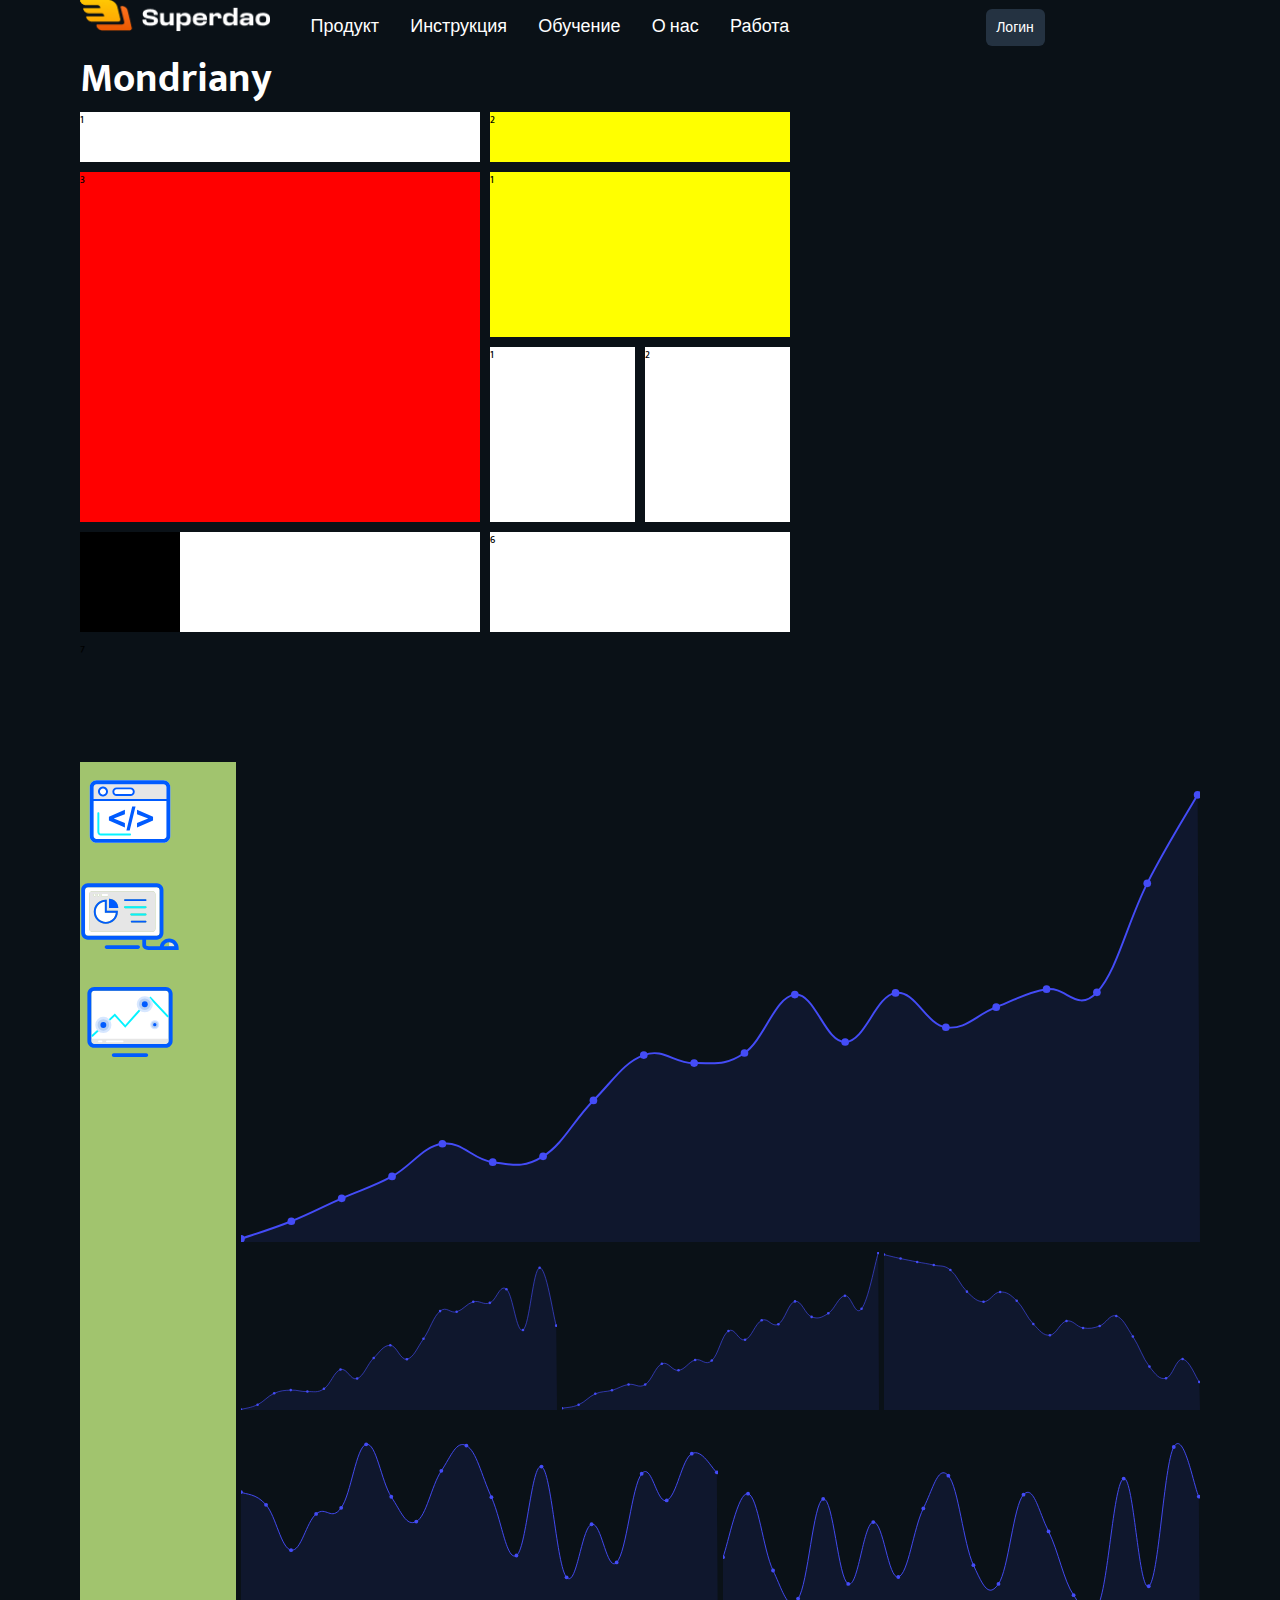
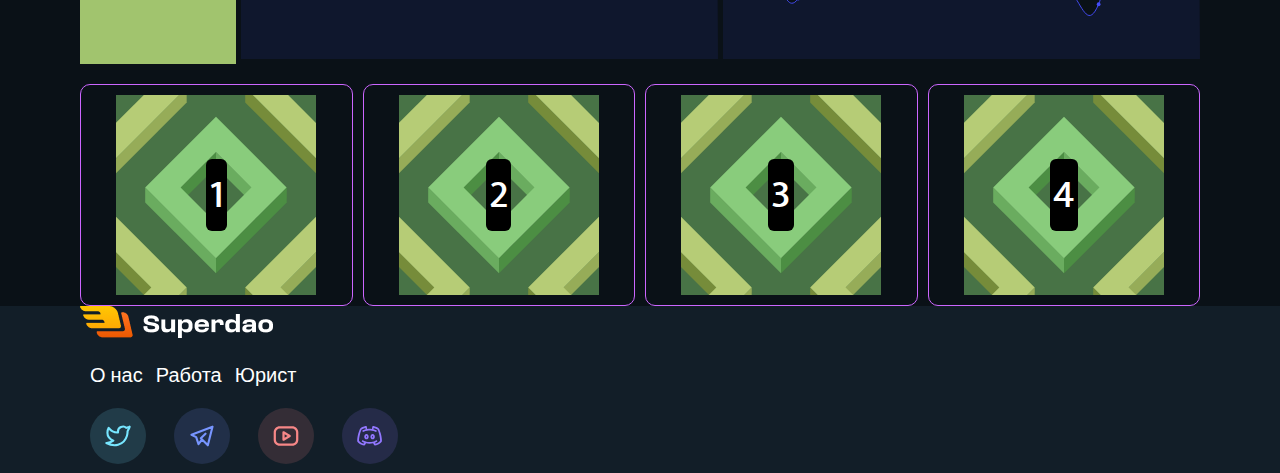
<file: grid.html>
<!DOCTYPE html>
<html lang="en">

<head>
    <meta charset="UTF-8">
    <meta name="viewport" content="width=device-width, initial-scale=1.0">
    <link rel="stylesheet" href="css/style.css">
    <link rel="stylesheet" href="css/grid.css">
    <title>grid</title>
</head>

<body class="body">
    <header class="header">
        <div class="wrapper">
            <a href="#" class="header__logo logo"><img src="Logo.png" alt="логотип" class="logo__image"></a>
            <nav class="header__navigation">
                <ul class="navigation__list">
                    <li class="navigation__item"><a href="#" class="navigation__link">Продукт</a></li>
                    <li class="navigation__item"><a href="#" class="navigation__link">Инструкция</a></li>
                    <li class="navigation__item"><a href="#" class="navigation__link">Обучение</a></li>
                    <li class="navigation__item"><a href="#" class="navigation__link">О нас</a></li>
                    <li class="navigation__item"><a href="#" class="navigation__link">Работа</a></li>
                </ul>
            </nav>
            <a href="#" class="header__login">Логин</a>
        </div>
    </header>
    <main>
        <section class="polovina">
            <div class="wrapper">
                <h2>Mondriany</h2>
                <div class="grid-container">
                    <div class="card_1">1</div>
                    <div class="card_2">2</div>
                    <div class="card_3">3</div>
                    <div class="card_4">
                        <div class="child_card_1">1</div>
                        <div class="child_card_2">
                            <div class="div_child_card_1">1</div>
                            <div class="div_child_card_2">2</div>
                        </div>
                    </div>
                    <div class="card_5">5
                        <div class="child_card_5_1"></div>
                        <div class="child_card_5_2"></div>
                    </div>
                    <div class="card_6">6</div>
                    <div class="card_7">7</div>
                </div>
            </div>
        </section>
        <section>
            <div class="wrapper">
                <div class="container">
                    <div class="container_RAM_2">
                        <a class="a_RAM" href="#"><img class="img_RAM" src="img/availability-svgrepo-com.svg"></a>
                        <a class="a_RAM" href="#"><img class="img_RAM" src="img/interface-control-svgrepo-com.svg"></a>
                        <a class="a_RAM" href="#"><img class="img_RAM" src="img/machine-vision-svgrepo-com.svg"></a>
                    </div>
                    <div class="container_1">
                        <img src="img/grid1.svg">
                    </div>
                    <div class="container_2">
                        <img src="img/grid2.svg">
                    </div>
                    <div class="container_3">
                        <img src="img/grid3.svg">
                    </div>
                    <div class="container_4">
                        <img src="img/grid4.svg">
                    </div>
                    <div class="container_5">
                        <img src="img/grid5.svg">
                    </div>
                    <div class="container_6">
                        <img src="img/grid6.svg">
                    </div>
                </div>
            </div>    
            <div class="wrapper">    
                <div class="container_RAM">
                    <div class="container_RAM_1">
                        <img class="a_img" src="img/hollowed-boxes.svg">
                        <a class="a_bottom" href="#">1</a>
                    </div>
                    <div class="container_RAM_1">
                        <img class="a_img" src="img/hollowed-boxes.svg">
                        <a class="a_bottom" href="#">2</a>
                    </div>
                    <div class="container_RAM_1">
                        <img class="a_img" src="img/hollowed-boxes.svg">
                        <a class="a_bottom" href="#">3</a>
                    </div>
                    <div class="container_RAM_1">
                        <img class="a_img" src="img/hollowed-boxes.svg">
                        <a class="a_bottom" href="#">4</a>
                    </div>
                    </div>
                </div>
            </div>
        </section>
    </main>
    <footer>
        <div class="wrapper">
            <img class="fut" src="Logo.png" alt="Картинка для 3 блока">
            <nav>
                <ul>
                    <li><a class="footer_nav_ul" href="#">О нас</a></li>
                    <li><a href="#">Работа</a></li>
                    <li><a href="#">Юрист</a></li>
                </ul>
            </nav>
            <ul>
                <a href="#"><img src="Frame 5689.svg" alt="твитер"></a>
                <a href="#"><img src="Frame 5609.svg" alt="телеграмм"></a>
                <a href="#"><img src="Frame 5609 (1).svg" alt="ютуб"></a>
                <a href="#"><img src="discord_1 1.svg" alt="дискорд"></a>
            </ul>
        </div>
    </footer>
</body>

</html>
</file>
<file: css/style.css>
/* mukta-500 - latin */
@font-face {
    font-display: swap;
    /* Check https://developer.mozilla.org/en-US/docs/Web/CSS/@font-face/font-display for other options. */
    font-family: 'Mukta';
    font-style: normal;
    font-weight: 500;
    src: url('../fonts/mukta-v14-latin-500.woff2') format('woff2');
    /* Chrome 36+, Opera 23+, Firefox 39+, Safari 12+, iOS 10+ */
}

/* mukta-600 - latin */
@font-face {
    font-display: swap;
    /* Check https://developer.mozilla.org/en-US/docs/Web/CSS/@font-face/font-display for other options. */
    font-family: 'Mukta';
    font-style: normal;
    font-weight: 600;
    src: url('../fonts/mukta-v14-latin-600.woff2') format('woff2');
    /* Chrome 36+, Opera 23+, Firefox 39+, Safari 12+, iOS 10+ */
}

/* mukta-700 - latin */
@font-face {
    font-display: swap;
    /* Check https://developer.mozilla.org/en-US/docs/Web/CSS/@font-face/font-display for other options. */
    font-family: 'Mukta';
    font-style: normal;
    font-weight: 700;
    src: url('../fonts/mukta-v14-latin-700.woff2') format('woff2');
    /* Chrome 36+, Opera 23+, Firefox 39+, Safari 12+, iOS 10+ */
}


:root {
    --primary-color: pink;
    --second-color: green;
    --holl-collor: black;
    --k-color: white;
    --9--color: blue;
    --1--color: purple light;
    --2--color: purple;
    --3--color: yellow light;
    --4--color: yellow;
    --5--color: orange;
    --6--color: grey;
    --7--color: pink;
    --8--color: rgb(227, 112, 227);
    --10--color: rgb(48, 45, 45);
    --11--color: rgb(105, 105, 252);


}

* {
    padding: 0;
    margin: 0;
    box-sizing: border-box;
    list-style: none;
}

html {
    font-size: 62.5%;
    font-family: "Mukta", sans-serif;
}

h1 {
    color: var(--holl-collor)
}

.body {
    background-color: #0A1117;
}


.header .wrapper {
    display: flex;
    flex-direction: row;
    align-items: baseline;
    gap: 30px;
}

.header__navigation {
    width: 500px;
    height: 24px;
}

.navigation__list {
    display: flex;
    flex-direction: row;
    flex-wrap: nowrap;
    justify-content: space-around;
    gap: 10px;
    align-items: flex-start;
}

.navigation__link {
    font-size: 1.8rem;
}

.navigation__link:visited {
    color: white;
}

.navigation__link:focus {
    color: #dcbef4;
}

.navigation__link:hover {
    color: yellow;
}

.navigation__link:active {
    color: #dcbef4;
}

.wrapper {
    width: 100%;
    max-width: 1140px;
    margin: 0 auto;
    padding: 0 1rem;
}

.logo__image {
    width: 190px;
}

.header__login {
    width: 59px;
    text-align: center;
    margin: 0 auto;
    padding: 7px 5px;
    border: 2px;
    border-radius: 6px;
    font-size: 1.4rem;
    background-position: center;
    background-color: #243241;
}


.header__login:hover {
    background: white;
    color: black;
    box-shadow: 0 0 10px 5px rgba(44, 42, 42, 0.5);
}

.sr-only {
    position: absolute;
    width: 1px;
    height: 1px;
    padding: 0;
    margin: -1px;
    overflow: hidden;
    clip: rect(0, 0, 0, 0);
    white-space: nowrap;
    border-width: 0;
}

.header__btn {
    display: none;
}

h2 {
    color: var(--k-color);
    font-size: 4rem;
}

.h2_1 {
    margin: 20px auto;
    text-align: center;
    font-size: 5rem;
}

.karusel {
    overflow: overlay;
}

a {
    color: var(--k-color);
    text-decoration: none;
}

.a_Tekst_desrypt {
    display: block;
    position: relative;
    width: 320px;
    padding: 20px 20px;
    border: 2px;
    border-radius: 20px;
    height: 100%;
    background-color: #2A3744;
    color: white;
}

.a_Tekst_desrypt:hover {
    transform: scale(110%);
    box-shadow: 0 0 10px 5px rgba(0, 0, 0, 0.5);
}

.read {
    color: black;
    font-size: 2.1rem;
    text-align: left;
}

.Tekst_decrypt_img {
    margin-left: 0.4rem;
}

.Tekst_decrypt:nth-child(1) .a_Tekst_desrypt {
    background-color: rgb(119, 119, 240);
}

.Tekst_decrypt:nth-child(2) .a_Tekst_desrypt {
    background-color: rgb(184, 119, 240);
}

.Tekst_decrypt:last-child .a_Tekst_desrypt {
    background-color: rgb(213, 213, 90);
}

.tekst_podcast .bol {
    color: white;
}

.tekst_podcast .mal {
    color: white;
}

.tekst_podcast .read {
    color: white;
}

.bol {
    font-size: 2.4rem;
    color: black;
    font-weight: bold;
}

.mal {
    font-size: 2rem;
    color: black;
}

.kartinki_div2 {
    position: relative;
}

.kartinki div {
    position: relative;
}

p {
    color: var(--k-color)
}


.div_a1 {
    display: block;
    width: 100%;
    max-width: 214px;
    max-height: 70px;
    margin: 40px auto;
    padding: 10px 2px;
    border: 2px;
    border-radius: 6px;
    background-position: center;
    background-color: #FFCF01;
    color: black;
    font-size: 2rem;
    text-align: center;
}

.skip-link {
    display: block;
    position: absolute;
    top: 0;
    left: 50%;
    padding: 10px 15px;
    color: #18191c;
    background: #e04ff3;
    transform: translateY(-100%);
}

.skip-link:focus {
    transform: translateY(20%);
}

.div_a1:hover {
    background: white;
    box-shadow: 0 0 10px 5px rgba(44, 42, 42, 0.5);
}

.karusel ul {
    overflow: scroll;
}

.strelki {
    display: block;
    width: 100%;
    margin: 0 auto;
    max-width: 1400px;
    background-position: center;
}

.a_span_str {
    display: none;
}

.h2_2 {
    font-family: 'Onest', sans-serif;
    margin: 30px auto;
    width: 100%;
    text-align: center;
}

.image {
    display: block;
    width: 100%;
    max-width: 700px;
    margin: 0 auto;
    padding: 0 1rem;
    font-size: 2rem;
}

.min_image {
    display: none;
}

.a1 {
    color: #FFB4D3;
}

.b1 {
    color: #FFC24C;
}

.c1 {
    color: #D387F7;
}

.d1 {
    color: #77E6FF;
}

.f1 {
    color: #23C9DE;
}

.g1 {
    color: rgb(255, 156, 123);
}

.h1 {
    display: flex;
    gap: 5px;
}



:is(.a1, .b1, .c1, .d1, .f1, .g1, .h1):hover {
    background: rgb(41, 40, 40);
    opacity: 1;
    box-shadow: 0 0 10px 5px rgba(0, 0, 0, 0.5);
}

.stars_ready {
    display: block;
    margin-left: 15rem;
}

.div_readyfor {
    display: flex;
    justify-content: center;
    flex-wrap: wrap;
    align-items: center;
    width: 100%;
    margin: 50px auto;
}

.div_readyfor_ul {
    display: flex;
    flex-direction: row;
    flex-wrap: wrap;
    justify-content: center;
    align-items: center;
    gap: 20px;
    max-width: 900px;
    font-size: 1.6rem;
}

.div_readyfor li a {
    background-color: #182632;
    padding: 8px 26px;
    border: 2px;
    border-radius: 9px;
    font-size: 2rem;
}


.grid_image {
    display: flex;
    flex-direction: column;
    position: relative;
    align-items: safe center;
}


.div_button_1000 {
    position: absolute;
    bottom: -19px;
    border: 3px;
    border-radius: 15px;
    background-color: #FFA800;
    color: black;
    font-size: 1.7rem;
    padding: 6px;
}

.div_button_1000:hover {
    background-color: white;
    transform: scale(110%);
    box-shadow: 0 0 0 2px #2A3744;
    ;
}


.wrapper h1 {
    display: flex;
    justify-content: baseline;
}

.image1 {
    display: block;
    width: 100%;
    max-width: 1200px;
    margin: 80px auto;
    padding: 30px 160px;
    font-size: 1.4rem;
}

.Tekst_h2 {
    margin: 20px auto;
    color: var(--k-color);
    text-align: center;
    font-size: 3rem;
}

.h2_tekst {
    width: 100%;
    max-width: 1400px;
    margin: 40px auto;
    padding: 0 1rem;
    text-align: center;
}

.stars_designed {
    display: block;
    margin-left: auto;
    margin-top: 3rem;
    margin-right: 13rem;
}

.tekst_1 {
    width: 100%;
    max-width: 1400px;
    padding: 0 1rem;
    text-decoration: none;
    text-align: center;
    line-height: 2;
    margin: 20px auto;
    text-align: center;
    font-size: 3.7rem
}

.tekst_1 a {
    color: #aaaaaa;
}

.tekst_1 a:focus {
    color: #dcbef4;
}

.tekst_1 a:hover {
    color: #23C9DE;
    box-shadow: 0 0 10px 5px rgba(0, 0, 0, 0.5);
}

.tekst_1 a:active {
    color: #dcbef4;
}


.div_knopki button {
    padding: 2px 30px;
    font-size: 1.8rem;
    background-color: var(--10--color);
    width: 100%;
    max-width: 400px;
    margin: 10px auto;
    margin-right: 6px;
    border: 2px;
    border-radius: 6px;
}

.h2_vse_instrumen {
    margin: 20px auto;
    width: 100%;
    text-align: center;
}

.image_video {
    display: block;
    width: 100%;
    max-width: 700px;
    margin: 0 auto;
    padding: 0 1rem;
    font-size: 2rem;
}

span {
    margin: 20px auto;
    width: 100%;
    text-align: center;
    font-size: 2.8rem;
    color: var(--6--color);
}

.tekst_2 {
    width: 100%;
    display: flex;
    flex-direction: row;
    flex-wrap: wrap;
    justify-content: space-evenly;
    align-items: center;
    padding: 20px;
    font-size: 2.5rem;
    font-weight: bold;
    gap: 5px;
}

.tekst_2 a {
    color: #aaaaaa;
}

.tekst_2 a:focus {
    color: #dcbef4;
}

.tekst_2 a:hover {
    color: yellow;
    transform: scale(1.1);
}

.tekst_2 a:active {
    color: #dcbef4;
}


.smotret_video {
    display: flex;
    align-items: center;
    background-color: rgb(90, 90, 53);
    width: 100%;
    max-width: 190px;
    margin: 40px auto;
    padding: 0 12px;
    border: 2px;
    border-radius: 6px;
    background-position: center;
}

.smotret_video:hover {
    transform: scale(110%);
    box-shadow: 0 0 0 2px #2A3744;
}

.smotret_video span {
    color: #FFCF01;
    font-size: 1.6rem;
    font-weight: bold;
}

.stars_work {
    display: block;
    margin-left: auto;
    margin-right: 23rem;
}

.rabotay_c {
    width: 100%;
    max-width: 1400px;
    margin: 40px auto;
    padding: 0 1rem;
    text-align: center;
}

.c_img img {
    width: 100%;
    max-width: 120px;
    font-size: 1rem;
}

.c_img {
    display: flex;
    flex-direction: row;
    flex-wrap: wrap;
    justify-content: space-evenly;
    align-items: center;
    font-size: 1.2rem;
}

.c_img a:visited {
    color: white;
}

.c_img a:focus {
    color: #dcbef4;
}

.c_img a:hover {
    color: #23C9DE;
}

.c_img a:active {
    color: #dcbef4;
}

.help {
    width: 100%;
    max-width: 1400px;
    margin: 40px auto;
    padding: 0 1rem;
    text-align: center;
}

.image_2 {
    display: block;
    width: 100%;
    max-width: 700px;
    margin: 40px auto;
    padding: 0 1rem;
}

.help_tekst {
    display: flex;
    flex-wrap: wrap;
    justify-content: center;
    gap: 3px;
    text-align: center;
    align-items: center;
    width: 100%;
    max-width: 700px;
    margin: 40px auto;
    padding: 0 1rem;
    font-size: 3.1rem;
}


.help_tekst a:visited {
    color: white;
}

.help_tekst a:focus {
    color: #dcbef4;
}

.help_tekst a:hover {
    color: #23C9DE;
    transition: transform 4s 1s;
}

.help_tekst a:active {
    color: #dcbef4;
}

.help_img {
    display: flex;
    justify-content: space-evenly;
    flex-direction: row;
    flex-wrap: wrap;
    gap: 11px;
}

.help_img img {
    border: 2px;
    border-radius: 12px;
}

.button_subscribe {
    border: 2px;
    border-radius: 6px;
    background-color: rgb(59, 59, 63);
    width: 400px;
}

.button_button {
    width: 160px;
    background-color: rgb(239, 177, 252);
    border: 2px;
    border-radius: 6px;
    transition: background-color 0.6s, transform 0.5s;
}

.button_button:hover {
    background-color: white;
    transform: scale(110%);
}


.h2_every {
    width: 100%;
    max-width: 1400px;
    margin: 40px auto;
    padding: 0 1rem;
    text-align: center;
    font-size: 4rem;
}

.tekst_3 {
    width: 100%;
    margin: 40px auto;
    padding: 0 1rem;
    text-align: center;
    font-size: 2.5rem;
    color: rgb(173, 164, 164);
    background-image: url("img/для рег.svg");
}

.regestr {
    width: 100%;
    max-width: 700px;
    margin: 40px auto;
    padding: 10px 2px;
    border: 3px;
    border-radius: 13px;
    background-position: center;
    background-image: url("img/lights.png");
    background-size: 100%;
    background-color: rgb(34, 39, 49);
}

.form {
    font-size: 2rem;
    padding: 10px;
    border: 2px;
    border-radius: 7px;
    border-radius: 7px;
    background: #2A3744;
}

label {
    display: flex;
    flex-wrap: wrap;
    gap: 15px;
    flex-direction: row;
    justify-content: center;
}

label span {
    display: none;
}

.button_button {
    font-size: 2rem;
    padding: 10px;
    border: 2px;
    border-radius: 7px;
}

.pri_help {
    margin: 40px auto;
    text-align: center;
    font-size: 4rem;
}

.img-and-txt {
    display: flex;
    flex-direction: column;
    text-align: center;
    gap: 5px;
    font-size: 1.9rem;
}

.h2_Press {
    margin: 1rem auto;
    padding: 0 1rem;
    font-size: 4.5rem;
}

.stars_press {
    margin-left: 13rem;
}

.kartinki {
    position: relative;
    margin: 4rem 0;
}

.kartinki-div {
    display: flex;
    flex-direction: row;
    flex-wrap: wrap;
    justify-content: center;
    gap: 40px;

}

.kartinki_img {
    position: absolute;
}

.kartinki_a_medua {
    position: absolute;
    top: 90px;
    right: 20px;
    display: block;
}

.T_bol {
    font-weight: 700;
    font-size: 1.2rem;
}

.T_mal {
    font-size: 1rem;
    padding: 20px 0px;
}

.img_srtelki {
    padding: 80px 0px;
}

.kartinki_a_medua:hover {
    transform: scale(110%);
}

.kartinki_span {
    padding: 1rem;
}

.stars_backed_by {
    display: block;
    margin-left: auto;
    margin-right: 21rem;
}

marquee li {
    display: inline-block;
}

.footer__logo {
    margin: 1rem 0;
}

.footer_stars {
    display: block;
    margin: 5rem auto;
}

footer nav ul {
    display: flex;
    align-items: center;
    color: rgb(75, 73, 73);
    width: 100%;
    gap: 13px;
    max-width: 700px;
    padding: 1.5rem 1rem;
    font-size: 2rem;
}

footer ul {
    display: flex;
    flex-wrap: wrap;
    align-content: flex-start;
    gap: 28px;
    color: rgb(75, 73, 73);
    padding: 0 1rem;
    font-size: 1.6rem;
}

.footer_a {
    cursor: pointer;
}

.footer_a a:visited {
    color: white;
}

.footer_a a:focus {
    color: #dcbef4;
}

.footer_a a:hover {
    color: yellow;
}

.footer_sety a:hover {
    height: fit-content;
    width: fit-content;
    display: block;
}

.footer_sety a:hover img {
    box-shadow: 0 0 0 1px rgb(137, 137, 243);
    border-radius: 100%;
}

.footer_sety {
    padding: 1rem 0;
}

.footer {
    display: flex;
    justify-content: space-around;
    flex-direction: row;
    align-items: baseline;
    flex-wrap: wrap;
}

footer {
    background-color: #121E28;
}

@media (max-width: 1200px) {
    .navigation__link {
        font-size: 1.4rem;
    }

    .h2_1 {
        font-size: 4rem;
    }

    h2 {
        font-size: 3.5rem;
    }

    .Tekst_h2 {
        font-size: 2.5rem;
    }

    .div_readyfor li {
        font-size: 1.5rem;
    }

    .tekst_1 {
        font-size: 3.2rem;
    }

    .div_button_1000 {
        font-size: 2.1rem;
    }

    .img-and-txt {
        font-size: 1.4rem;
    }

    .pri_help {
        font-size: 3.5rem
    }

    .mal {
        font-size: 1.7rem
    }

    .bol {
        font-size: 2.1rem;
    }

    .read {
        font-size: 1.7rem;
    }
}

@media (max-width: 760px) {
    .header__btn {
        display: flex;
        background-color: transparent;
        border: none;
        border-style: none;
        align-self: center;
    }

    .header__login {
        display: none;
    }

    .header__navigation {
        display: none;
    }

    .header .wrapper {
        justify-content: space-between;
    }

    .min_image {
        display: flex;
        background-color: transparent;
        border: none;
        border-style: none;
        align-self: center;
    }

    .footer_stars {
        display: none;
    }

    .stars_ready {
        display: block;
        margin-left: 0;
    }

    .image {
        display: none;
    }

    .kartinki_a_medua {
        text-align: center;
        position: relative;
        right: 0;
        top: 1rem;
    }

    .stars_designed {
        display: block;
        margin-left: auto;
        margin-top: 3rem;
        margin-right: 0;
    }

    .h2_Press {
        text-align: center;
    }

    .form_medua {
        display: grid;
        grid-template-columns: auto;
        grid-template-rows: 1fr 1fr;
        align-items: center;
    }

    .button_button {
        width: 270px;
    }

    .stars_backed_by {
        display: block;
        margin-left: auto;
        margin-right: 0;
    }

    .navigation__link {
        font-size: 1.1rem;
    }

    .stars_press {
        display: block;
        margin-left: auto;
    }

    .stars_work {
        display: block;
        margin-left: auto;
        margin-right: 0;
    }


    .h2_1 {
        font-size: 3.7rem;
    }

    h2 {
        font-size: 3.2rem;
    }

    .Tekst_h2 {
        font-size: 2.2rem;
    }

    .div_readyfor li {
        font-size: 1.2rem;
    }

    .tekst_1 {
        font-size: 2.9rem;
    }

    .div_button_1000 {
        font-size: 1.4rem;
    }

    .img-and-txt {
        font-size: 1.1rem;
    }

    .pri_help {
        font-size: 3.2rem
    }

    .mal {
        font-size: 1.4rem
    }

    .bol {
        font-size: 1.8rem;
    }

    .read {
        font-size: 1.2rem;
    }
}
</file>
<file: css/grid.css>
* {
    padding: 0;
    margin: 0;
    box-sizing: border-box;
    list-style: none;
}

:root {
    --coral: hsl(300, 100%, 93%);
    --coral--b: hsl(280, 100%, 70%);
   }

html {
    font-size: 62.5%;
}

html, body {
    height: 100%;
    margin: 0;
  }

.wrapper {
    width: 100%;
    max-width: 1140px;
    margin: 0 auto;
    padding: 0 1rem;
}

.grid-container {
    display: grid;
    grid-template-columns: 400px 300px;
    grid-template-rows: 50px 350px 100px 100px;
    gap: 10px;
}

.card_4 {
    display: grid;
    grid-template-columns: 300px;
    grid-template-rows: 1fr 1fr;
    gap: 10px;
}

.card_1 {
    background-color: white;
}

.card_2 {
    background-color: yellow;
}

.card_3 {
    background-color: red;
}

.child_card_1 {
    background-color: yellow;
}

.div_child_card_1 {
    background-color: white;
}

.div_child_card_2 {
    background-color: white;
}

.child_card_2 {
    display: grid;
    grid-template-columns: 1fr 1fr;
    grid-template-rows: 175px;
    gap: 10px;
}

.child_card_5_1 {
    background-color: black;
}

.child_card_5_2 {
    background-color: white;
}

.card_5 {
    display: grid;
    grid-template-columns: 0px 100px 300px;
    grid-template-rows: 100px;
}

.card_6 {
    background-color: white;
}

.container {
    display: grid;
    grid-template-columns: repeat(7, 1fr);
    grid-template-rows: auto;
    gap: 5px;
    padding: 2rem 0;
}

.container_1 {
    grid-column-start: 2;
    grid-column-end: 8;
}

.container_2 {
    grid-column-start: 2;
    grid-column-end: 4;
}

.container_3 {
    grid-column: 2 span;
}

.container_4 {
    grid-column: 2 span;
}

.container_5 {
    grid-column-start: 2;
    grid-column-end: 5;
}

.container_6 {
    grid-column: 3 span;
}

.container_RAM {
    display: grid;
    grid-gap: 1rem;
    grid-template-columns: repeat(auto-fit, minmax(150px, 1fr));
}

.img_RAM {
    width: 100px;
}

.container_RAM_2 {
    grid-row-start: 1;
    grid-row-end: 4;
    background-color: rgb(161, 196, 110);
}

.container_RAM_1 {
    font-size: 4rem;
    padding: 1rem;
    display: grid;
    place-items: center;
    border-radius: 1rem;
    border-style: dashed;
    border: 1px solid var(--coral--b);
}

.a_img {
    grid-row-start: 1;
    grid-column-start: 1;
}

.a_bottom {
    grid-row-start: 1;
    grid-column-start: 1;
    background-color: black;
    color: white;
    border: 2px;
    border-radius: 6px;
    text-align: center;
    text-decoration: none;
    padding: 3px 3px;
}
</file>
